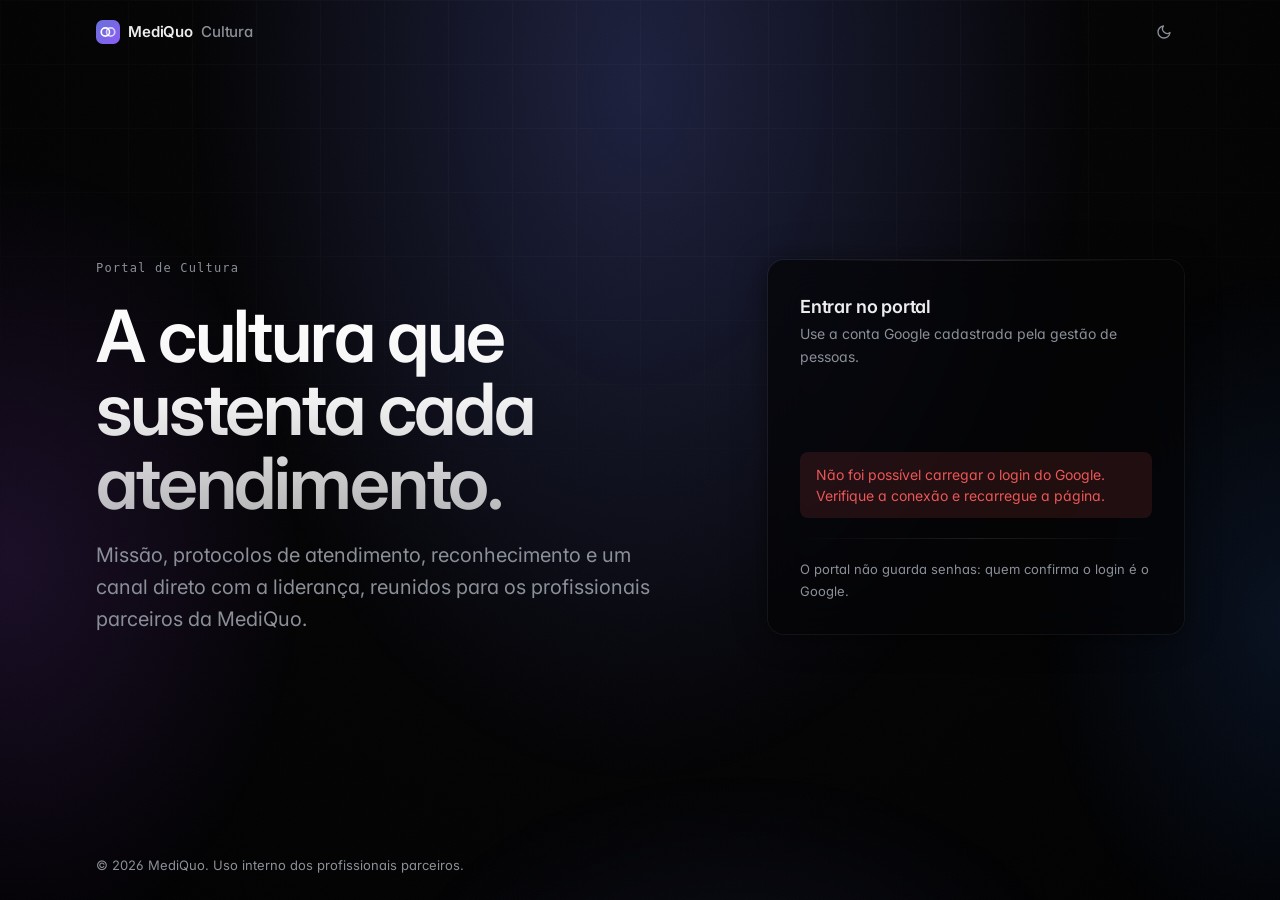
<file: index.html>
<!DOCTYPE html>
<html lang="pt-BR" data-theme="dark">
<head>
  <meta charset="UTF-8">
  <meta name="viewport" content="width=device-width, initial-scale=1, viewport-fit=cover">
  <meta name="robots" content="noindex, nofollow">
  <meta name="color-scheme" content="dark light">
  <meta name="theme-color" content="#050506">
  <title>Portal de Cultura | MediQuo</title>
  <link rel="icon" href="/assets/marca.svg" type="image/svg+xml">

  <!-- Aplica o tema salvo antes da primeira pintura -->
  <script src="/js/tema-inicial.js"></script>

  <!-- Handshakes fora do caminho crítico: os 2 hops do Apps Script (POST → 302 → GET) e o GIS -->
  <link rel="preconnect" href="https://script.google.com" crossorigin>
  <link rel="preconnect" href="https://script.googleusercontent.com" crossorigin>
  <link rel="preconnect" href="https://accounts.google.com">

  <!-- Fonte (frontend.md: Inter) -->
  <link rel="preconnect" href="https://fonts.googleapis.com">
  <link rel="preconnect" href="https://fonts.gstatic.com" crossorigin>
  <link rel="stylesheet" href="https://fonts.googleapis.com/css2?family=Inter:wght@400;500;600&display=swap">

  <link rel="stylesheet" href="/css/tokens.css">
  <link rel="stylesheet" href="/css/base.css">
  <link rel="stylesheet" href="/css/componentes.css">
  <link rel="stylesheet" href="/css/layout.css">
  <link rel="stylesheet" href="/css/paginas.css">
  <link rel="stylesheet" href="/css/editor.css">
  <link rel="stylesheet" href="/css/modulos.css">

  <script type="module" src="/js/app.js"></script>
</head>
<body data-estado="inicial">

  <!-- Luz ambiente: gradiente base (body) + blobs + ruído + grade -->
  <div class="ambiente" aria-hidden="true">
    <div class="ambiente__blob ambiente__blob--primario"></div>
    <div class="ambiente__blob ambiente__blob--secundario"></div>
    <div class="ambiente__blob ambiente__blob--terciario"></div>
    <div class="ambiente__blob ambiente__blob--inferior"></div>
    <div class="ambiente__ruido"></div>
    <div class="ambiente__grade"></div>
  </div>

  <!-- ═══ Tela inicial: verificando a sessão desta aba ═══ -->
  <div id="telaInicial" class="tela tela--inicial" role="status">
    <span class="spinner spinner--grande" aria-hidden="true"></span>
    <span>Abrindo o portal…</span>
    <noscript>
      <p>O Portal de Cultura precisa de JavaScript ativado no navegador.</p>
    </noscript>
  </div>

  <!-- ═══ Tela de login ═══ -->
  <main id="telaLogin" class="tela tela--login" hidden>
    <div class="container barra">
      <span class="marca">
        <img class="marca__simbolo" src="/assets/marca.svg" alt="" width="24" height="24">
        MediQuo <span class="marca__secao">Cultura</span>
      </span>
      <button class="botao botao--fantasma botao--icone" type="button" data-acao="alternar-tema" aria-label="Mudar para o tema claro">
        <svg class="botao__icone icone-lua" viewBox="0 0 24 24" fill="none" stroke="currentColor" stroke-width="2" stroke-linecap="round" stroke-linejoin="round" aria-hidden="true"><path d="M21 12.79A9 9 0 1 1 11.21 3 7 7 0 0 0 21 12.79z"/></svg>
        <svg class="botao__icone icone-sol" viewBox="0 0 24 24" fill="none" stroke="currentColor" stroke-width="2" stroke-linecap="round" stroke-linejoin="round" aria-hidden="true"><circle cx="12" cy="12" r="5"/><path d="M12 1v2M12 21v2M4.22 4.22l1.42 1.42M18.36 18.36l1.42 1.42M1 12h2M21 12h2M4.22 19.78l1.42-1.42M18.36 5.64l1.42-1.42"/></svg>
      </button>
    </div>

    <div class="container login">
      <section class="login__intro" aria-labelledby="loginTitulo">
        <span class="rotulo">Portal de Cultura</span>
        <h1 id="loginTitulo" class="titulo-display texto-gradiente">A cultura que sustenta cada atendimento.</h1>
        <p class="texto-lead">
          Missão, protocolos de atendimento, reconhecimento e um canal direto com a liderança,
          reunidos para os profissionais parceiros da MediQuo.
        </p>
      </section>

      <section class="cartao cartao--vidro spotlight login__cartao" aria-labelledby="loginCartaoTitulo">
        <div>
          <h2 id="loginCartaoTitulo" class="login__cartao-titulo">Entrar no portal</h2>
          <p class="texto-mudo texto-pequeno">Use a conta Google cadastrada pela gestão de pessoas.</p>
        </div>

        <div id="loginBotaoGoogle" class="login__botao-google"></div>

        <div id="loginValidando" class="login__validando" role="status" hidden>
          <span class="spinner" aria-hidden="true"></span>
          <span>Validando o seu acesso…</span>
        </div>

        <p id="loginErro" class="login__erro" role="alert" hidden></p>

        <hr class="divisor">
        <p class="login__nota">O portal não guarda senhas: quem confirma o login é o Google.</p>
      </section>
    </div>

    <footer class="container login__rodape">
      © <span data-ano></span> MediQuo. Uso interno dos profissionais parceiros.
    </footer>
  </main>

  <!-- ═══ App ═══ -->
  <div id="telaApp" class="tela tela--app" hidden>
    <a class="pular-conteudo" href="#conteudo">Pular para o conteúdo</a>
    <header class="topo">
      <div class="container barra">
        <a class="marca" href="#/">
          <img class="marca__simbolo" src="/assets/marca.svg" alt="" width="24" height="24">
          MediQuo <span class="marca__secao">Cultura</span>
        </a>

        <button id="botaoMenu" class="botao botao--fantasma botao--icone topo__menu" type="button"
                aria-expanded="false" aria-controls="painelMenu" aria-label="Abrir menu">
          <svg class="botao__icone icone-abrir" viewBox="0 0 24 24" fill="none" stroke="currentColor" stroke-width="2" stroke-linecap="round" aria-hidden="true"><path d="M4 7h16M4 12h16M4 17h16"/></svg>
          <svg class="botao__icone icone-fechar" viewBox="0 0 24 24" fill="none" stroke="currentColor" stroke-width="2" stroke-linecap="round" aria-hidden="true"><path d="M18 6 6 18M6 6l12 12"/></svg>
        </button>

        <div id="painelMenu" class="topo__painel" data-aberto="false">
          <!-- Preenchida a partir da aba `paginas` (js/navegacao.js) -->
          <nav id="navPrincipal" class="nav" aria-label="Seções do portal"></nav>

          <div class="topo__acoes">
            <!-- Só para quem administra (o servidor decide cada ação do editor) -->
            <a id="linkEditor" class="botao botao--secundario botao--sm topo__editor" href="#/editar" hidden>
              <svg class="botao__icone" viewBox="0 0 24 24" fill="none" stroke="currentColor" stroke-width="2" stroke-linecap="round" stroke-linejoin="round" aria-hidden="true"><path d="M17 3a2.85 2.83 0 1 1 4 4L7.5 20.5 2 22l1.5-5.5Z"/></svg>
              <span class="botao__rotulo">Editar portal</span>
            </a>
            <div class="usuario">
              <span id="usuarioAvatar" class="avatar" aria-hidden="true"></span>
              <span class="usuario__textos">
                <span id="usuarioNome" class="usuario__nome"></span>
                <span id="usuarioPapel" class="usuario__papel"></span>
              </span>
            </div>
            <button class="botao botao--fantasma botao--icone" type="button" data-acao="alternar-tema" aria-label="Mudar para o tema claro">
              <svg class="botao__icone icone-lua" viewBox="0 0 24 24" fill="none" stroke="currentColor" stroke-width="2" stroke-linecap="round" stroke-linejoin="round" aria-hidden="true"><path d="M21 12.79A9 9 0 1 1 11.21 3 7 7 0 0 0 21 12.79z"/></svg>
              <svg class="botao__icone icone-sol" viewBox="0 0 24 24" fill="none" stroke="currentColor" stroke-width="2" stroke-linecap="round" stroke-linejoin="round" aria-hidden="true"><circle cx="12" cy="12" r="5"/><path d="M12 1v2M12 21v2M4.22 4.22l1.42 1.42M18.36 18.36l1.42 1.42M1 12h2M21 12h2M4.22 19.78l1.42-1.42M18.36 5.64l1.42-1.42"/></svg>
            </button>
            <button id="botaoSair" class="botao botao--secundario botao--sm topo__sair" type="button">
              <svg class="botao__icone" viewBox="0 0 24 24" fill="none" stroke="currentColor" stroke-width="2" stroke-linecap="round" stroke-linejoin="round" aria-hidden="true"><path d="M9 21H5a2 2 0 0 1-2-2V5a2 2 0 0 1 2-2h4"/><path d="m16 17 5-5-5-5"/><path d="M21 12H9"/></svg>
              <span class="botao__rotulo">Sair</span>
            </button>
          </div>
        </div>
      </div>
    </header>

    <main id="conteudo" class="container" tabindex="-1">
      <section class="hero" data-parallax aria-labelledby="heroTitulo">
        <span class="rotulo" data-revelar>Portal de Cultura</span>
        <h1 id="heroTitulo" class="titulo-display texto-gradiente" data-revelar>Olá.</h1>
        <p id="heroTexto" class="texto-lead" data-revelar></p>
      </section>

      <!-- Páginas renderizadas a partir de `paginas` + `blocos` (js/paginas.js) -->
      <div id="areaPagina" class="area-pagina"></div>
    </main>

    <footer class="rodape">
      <div class="container">© <span data-ano></span> MediQuo. Uso interno dos profissionais parceiros.</div>
    </footer>
  </div>

  <div id="regiaoToast" class="regiao-toast"></div>
</body>
</html>
</file>
<file: css/tokens.css>
/* ═══════════════════════════════════════════════════════════
   Portal de Cultura — Tokens do design system
   Fonte de verdade: frontend.md (Linear / Modern).
   Tema escuro é o padrão; o claro é derivado dos mesmos princípios
   (frontend.md não define tema claro — ver notas abaixo).
   Trocar o acento = alterar --acento-rgb e os três hex do acento.
   ═══════════════════════════════════════════════════════════ */

:root,
[data-theme="dark"] {
  color-scheme: dark;

  /* Fundos (nunca #000) */
  --fundo-profundo: #020203;
  --fundo-base: #050506;
  --fundo-elevado: #0a0a0c;

  /* Superfícies translúcidas */
  --superficie: rgba(255, 255, 255, 0.05);
  --superficie-hover: rgba(255, 255, 255, 0.08);
  --fundo-cartao: linear-gradient(to bottom, rgba(255, 255, 255, 0.08), rgba(255, 255, 255, 0.02));
  --fundo-vidro: rgba(5, 5, 6, 0.72);
  --fundo-painel-movel: rgba(5, 5, 6, 0.98);

  /* Texto (nunca #fff puro) */
  --texto: #ededef;
  --texto-mudo: #8a8f98;
  --texto-sutil: rgba(255, 255, 255, 0.6);
  --titulo-de: #ffffff;
  --titulo-meio: rgba(255, 255, 255, 0.95);
  --titulo-ate: rgba(255, 255, 255, 0.7);

  /* Acento */
  --acento-rgb: 94, 106, 210;
  --acento: #5e6ad2;
  --acento-claro: #6872d9;
  --acento-texto: #8b93e6; /* 7.2:1 sobre o fundo — #5e6ad2 como texto daria 4.3:1 */
  --acento-brilho: rgba(var(--acento-rgb), 0.3);
  --acento-reflexo: #a5b4fc; /* ponto claro do brilho animado do texto */
  --sobre-acento: #ffffff;

  /* Bordas (quase invisíveis) */
  --borda: rgba(255, 255, 255, 0.06);
  --borda-hover: rgba(255, 255, 255, 0.1);
  --borda-acento: rgba(var(--acento-rgb), 0.3);

  /* Campos */
  --campo-fundo: #0f0f12;
  --campo-borda: rgba(255, 255, 255, 0.1);
  --campo-placeholder: #6b7280;

  /* Estados (derivados: frontend.md não define) */
  --perigo: #eb5757;
  --perigo-suave: rgba(235, 87, 87, 0.12);
  --sucesso: #4cb782;
  --sucesso-suave: rgba(76, 183, 130, 0.12);
  --alerta: #f2c94c;
  --alerta-suave: rgba(242, 201, 76, 0.12);

  /* Sombras multicamada */
  --sombra-cartao:
    0 0 0 1px rgba(255, 255, 255, 0.06),
    0 2px 20px rgba(0, 0, 0, 0.4),
    0 0 40px rgba(0, 0, 0, 0.2);
  --sombra-cartao-hover:
    0 0 0 1px rgba(255, 255, 255, 0.1),
    0 8px 40px rgba(0, 0, 0, 0.5),
    0 0 80px rgba(var(--acento-rgb), 0.1);
  --sombra-cta:
    0 0 0 1px rgba(var(--acento-rgb), 0.5),
    0 4px 12px rgba(var(--acento-rgb), 0.3),
    inset 0 1px 0 0 rgba(255, 255, 255, 0.2);
  --sombra-cta-hover:
    0 0 0 1px rgba(var(--acento-rgb), 0.6),
    0 6px 20px rgba(var(--acento-rgb), 0.45),
    inset 0 1px 0 0 rgba(255, 255, 255, 0.25);
  --sombra-cta-ativo:
    0 0 0 1px rgba(var(--acento-rgb), 0.5),
    0 2px 6px rgba(var(--acento-rgb), 0.25),
    inset 0 1px 0 0 rgba(255, 255, 255, 0.15);
  --realce-interno: inset 0 1px 0 0 rgba(255, 255, 255, 0.1);
  --sombra-flutuante:
    0 0 0 1px rgba(255, 255, 255, 0.08),
    0 16px 48px rgba(0, 0, 0, 0.6),
    0 0 80px rgba(0, 0, 0, 0.3);
  --linha-topo: linear-gradient(to right, transparent, rgba(255, 255, 255, 0.14), transparent);
  --divisor: linear-gradient(to right, transparent, rgba(255, 255, 255, 0.1), transparent);

  /* Luz ambiente */
  --ambiente-base: radial-gradient(ellipse at top, #0a0a0f 0%, #050506 50%, #020203 100%);
  --blob-primario: rgba(var(--acento-rgb), 0.25);
  --blob-secundario: rgba(168, 85, 247, 0.15);
  --blob-terciario: rgba(59, 130, 246, 0.12);
  --blob-inferior: rgba(var(--acento-rgb), 0.1);
  --ruido-opacidade: 0.015;
  --grade-cor: rgba(255, 255, 255, 1);
  --grade-opacidade: 0.02;
  --spotlight: rgba(var(--acento-rgb), 0.15);

  /* Foco */
  --anel-foco: rgba(var(--acento-rgb), 0.5);
}

/* Tema claro — derivado: mesmos papéis de token, luz invertida.
   Texto quase-preto (nunca #000), acento idêntico nos botões, acento-texto mais
   escuro para manter ≥ 4.5:1 em links. Glows mais tênues: luz sobre papel. */
[data-theme="light"] {
  color-scheme: light;

  --fundo-profundo: #eeeef1;
  --fundo-base: #f7f7f8;
  --fundo-elevado: #ffffff;

  --superficie: rgba(15, 15, 20, 0.03);
  --superficie-hover: rgba(15, 15, 20, 0.06);
  --fundo-cartao: linear-gradient(to bottom, rgba(255, 255, 255, 0.95), rgba(255, 255, 255, 0.7));
  --fundo-vidro: rgba(247, 247, 248, 0.75);
  --fundo-painel-movel: rgba(247, 247, 248, 0.98);

  --texto: #0e0e12;
  --texto-mudo: #5d616b;
  --texto-sutil: rgba(14, 14, 18, 0.6);
  --titulo-de: #0e0e12;
  --titulo-meio: rgba(14, 14, 18, 0.92);
  --titulo-ate: rgba(14, 14, 18, 0.68);

  --acento-texto: #4b55c4; /* 5.8:1 sobre #f7f7f8 */
  --acento-reflexo: #3d47b3; /* no claro o reflexo escurece: texto pálido some no papel */

  --borda: rgba(15, 15, 20, 0.07);
  --borda-hover: rgba(15, 15, 20, 0.12);
  --borda-acento: rgba(var(--acento-rgb), 0.35);

  --campo-fundo: #ffffff;
  --campo-borda: rgba(15, 15, 20, 0.12);
  --campo-placeholder: #8a8f98;

  --perigo: #c93a3a;
  --perigo-suave: rgba(201, 58, 58, 0.08);
  --sucesso: #17784e;
  --sucesso-suave: rgba(23, 120, 78, 0.08);
  --alerta: #8a5f00;
  --alerta-suave: rgba(242, 201, 76, 0.18);

  --sombra-cartao:
    0 0 0 1px rgba(15, 15, 20, 0.06),
    0 2px 20px rgba(15, 15, 20, 0.05),
    0 0 40px rgba(15, 15, 20, 0.03);
  --sombra-cartao-hover:
    0 0 0 1px rgba(15, 15, 20, 0.1),
    0 8px 40px rgba(15, 15, 20, 0.08),
    0 0 80px rgba(var(--acento-rgb), 0.08);
  --sombra-cta:
    0 0 0 1px rgba(var(--acento-rgb), 0.6),
    0 4px 12px rgba(var(--acento-rgb), 0.25),
    inset 0 1px 0 0 rgba(255, 255, 255, 0.25);
  --realce-interno: inset 0 1px 0 0 rgba(255, 255, 255, 0.9);
  --sombra-flutuante:
    0 0 0 1px rgba(15, 15, 20, 0.08),
    0 16px 48px rgba(15, 15, 20, 0.12),
    0 0 80px rgba(15, 15, 20, 0.05);
  --linha-topo: linear-gradient(to right, transparent, rgba(255, 255, 255, 1), transparent);
  --divisor: linear-gradient(to right, transparent, rgba(15, 15, 20, 0.1), transparent);

  --ambiente-base: radial-gradient(ellipse at top, #ffffff 0%, #f7f7f8 50%, #eeeef1 100%);
  --blob-primario: rgba(var(--acento-rgb), 0.14);
  --blob-secundario: rgba(168, 85, 247, 0.08);
  --blob-terciario: rgba(59, 130, 246, 0.07);
  --blob-inferior: rgba(var(--acento-rgb), 0.06);
  --ruido-opacidade: 0.02;
  --grade-cor: rgba(15, 15, 20, 1);
  --grade-opacidade: 0.035;
  --spotlight: rgba(var(--acento-rgb), 0.1);
}

/* Tokens independentes de tema */
:root {
  --fonte: "Inter", "Geist Sans", system-ui, -apple-system, "Segoe UI", sans-serif;
  --fonte-mono: ui-monospace, "SFMono-Regular", "JetBrains Mono", Menlo, Consolas, monospace;

  --raio-sm: 8px;   /* botões, campos */
  --raio-md: 12px;  /* contêiner de ícone */
  --raio-lg: 16px;  /* cartões, contêineres grandes */
  --raio-total: 999px;

  --curva-expo: cubic-bezier(0.16, 1, 0.3, 1);
  --t-rapido: 200ms;
  --t-padrao: 300ms;
  --t-entrada: 600ms;

  /* Escala 4px */
  --e-1: 0.25rem;
  --e-2: 0.5rem;
  --e-3: 0.75rem;
  --e-4: 1rem;
  --e-5: 1.25rem;
  --e-6: 1.5rem;
  --e-8: 2rem;
  --e-10: 2.5rem;
  --e-12: 3rem;
  --e-16: 4rem;
  --e-24: 6rem;
  --e-32: 8rem;

  --largura-container: 72rem;
  --largura-texto: 42rem;
  --altura-topo: 4rem;

  /* Tipografia responsiva (mobile → tablet → desktop) */
  --fs-display: clamp(2.25rem, 1.1rem + 4.6vw, 4.5rem);
  --fs-h1: clamp(2rem, 1.3rem + 2.8vw, 3.75rem);
  --fs-h2: clamp(1.625rem, 1.2rem + 1.6vw, 2.25rem);
  --fs-h3: clamp(1.25rem, 1.1rem + 0.5vw, 1.5rem);
  --fs-lead: clamp(1rem, 0.9rem + 0.5vw, 1.25rem);
  --fs-corpo: 0.9375rem;
  --fs-pequeno: 0.875rem;
  --fs-rotulo: 0.75rem;
}
</file>
<file: css/base.css>
/* ═══════════════════════════════════════════════════════════
   Base: reset, tipografia, camadas de luz ambiente, foco e movimento
   ═══════════════════════════════════════════════════════════ */

*,
*::before,
*::after {
  box-sizing: border-box;
  margin: 0;
  padding: 0;
}

html {
  font-size: 16px;
  -webkit-font-smoothing: antialiased;
  -moz-osx-font-smoothing: grayscale;
  text-rendering: optimizeLegibility;
  scroll-padding-top: calc(var(--altura-topo) + var(--e-4));
}

body {
  min-height: 100vh;
  min-height: 100dvh;
  font-family: var(--fonte);
  font-size: var(--fs-corpo);
  font-feature-settings: "cv11", "ss01";
  line-height: 1.65;
  color: var(--texto);
  background: var(--fundo-base);
  background-image: var(--ambiente-base);
  background-attachment: fixed;
  transition: background-color var(--t-padrao) ease, color var(--t-padrao) ease;
}

img,
svg {
  display: block;
  max-width: 100%;
}

button,
input,
select,
textarea {
  font: inherit;
  color: inherit;
}

a {
  color: var(--acento-texto);
  text-decoration: none;
  text-underline-offset: 0.2em;
}

a:hover {
  text-decoration: underline;
}

[hidden] {
  display: none !important;
}

::selection {
  background: rgba(var(--acento-rgb), 0.35);
  color: var(--texto);
}

/* ─── Tipografia ─────────────────────────────────────────── */

.titulo-display,
.titulo-1,
.titulo-2,
.titulo-3 {
  font-weight: 600;
  color: var(--texto);
  text-wrap: balance;
}

.titulo-display {
  font-size: var(--fs-display);
  line-height: 1.02;
  letter-spacing: -0.03em;
}

.titulo-1 {
  font-size: var(--fs-h1);
  line-height: 1.08;
  letter-spacing: -0.025em;
}

.titulo-2 {
  font-size: var(--fs-h2);
  line-height: 1.15;
  letter-spacing: -0.02em;
}

.titulo-3 {
  font-size: var(--fs-h3);
  line-height: 1.25;
  letter-spacing: -0.015em;
}

.texto-lead {
  max-width: var(--largura-texto);
  font-size: var(--fs-lead);
  line-height: 1.6;
  color: var(--texto-mudo);
}

.texto-mudo {
  color: var(--texto-mudo);
}

.texto-pequeno {
  font-size: var(--fs-pequeno);
}

.rotulo {
  display: inline-block;
  font-family: var(--fonte-mono);
  font-size: var(--fs-rotulo);
  letter-spacing: 0.1em;
  color: var(--texto-mudo);
}

/* Gradiente vertical para títulos (profundidade) */
.texto-gradiente {
  background: linear-gradient(to bottom, var(--titulo-de), var(--titulo-meio) 45%, var(--titulo-ate));
  -webkit-background-clip: text;
  background-clip: text;
  -webkit-text-fill-color: transparent;
  color: transparent;
}

/* Acento animado — reservado a UMA frase-chave por tela */
.texto-acento {
  background: linear-gradient(90deg, var(--acento), var(--acento-reflexo), var(--acento));
  background-size: 200% auto;
  -webkit-background-clip: text;
  background-clip: text;
  -webkit-text-fill-color: transparent;
  color: transparent;
  animation: brilho-texto 6s linear infinite;
}

@keyframes brilho-texto {
  to { background-position: 200% center; }
}

/* ─── Luz ambiente (4 camadas) ───────────────────────────── */
/* Camada 1: gradiente base no body. Camadas 2–4 abaixo.
   Os blobs usam radial-gradient com queda suave em vez de filter: blur(150px):
   mesmo efeito visual, sem rasterizar desfoques gigantes a cada quadro (custo alto
   em GPU de celular). */

.ambiente {
  position: fixed;
  inset: 0;
  z-index: 0;
  overflow: hidden;
  pointer-events: none;
}

.ambiente__blob {
  position: absolute;
  border-radius: 50%;
  will-change: transform;
}

.ambiente__blob--primario {
  top: -38rem;
  left: 50%;
  width: 56rem;
  height: 87rem;
  margin-left: -28rem;
  background: radial-gradient(closest-side, var(--blob-primario), transparent);
  animation: flutuar 10s ease-in-out infinite;
}

.ambiente__blob--secundario {
  top: 18%;
  left: -18rem;
  width: 37rem;
  height: 50rem;
  background: radial-gradient(closest-side, var(--blob-secundario), transparent);
  animation: flutuar 9s ease-in-out -3s infinite;
}

.ambiente__blob--terciario {
  top: 30%;
  right: -16rem;
  width: 31rem;
  height: 44rem;
  background: radial-gradient(closest-side, var(--blob-terciario), transparent);
  animation: flutuar 8s ease-in-out -5s infinite;
}

.ambiente__blob--inferior {
  bottom: -22rem;
  left: 30%;
  width: 44rem;
  height: 30rem;
  background: radial-gradient(closest-side, var(--blob-inferior), transparent);
  animation: pulsar 8s ease-in-out infinite;
}

/* Camada 3: ruído (evita banding dos gradientes) */
.ambiente__ruido {
  position: absolute;
  inset: 0;
  opacity: var(--ruido-opacidade);
  background-image: url("data:image/svg+xml,%3Csvg xmlns='http://www.w3.org/2000/svg' width='160' height='160'%3E%3Cfilter id='n'%3E%3CfeTurbulence type='fractalNoise' baseFrequency='0.85' numOctaves='3' stitchTiles='stitch'/%3E%3C/filter%3E%3Crect width='100%25' height='100%25' filter='url(%23n)'/%3E%3C/svg%3E");
}

/* Camada 4: grade técnica de 64px, esmaecendo nas bordas */
.ambiente__grade {
  position: absolute;
  inset: 0;
  opacity: var(--grade-opacidade);
  background-image:
    linear-gradient(to right, var(--grade-cor) 1px, transparent 1px),
    linear-gradient(to bottom, var(--grade-cor) 1px, transparent 1px);
  background-size: 64px 64px;
  -webkit-mask-image: radial-gradient(ellipse 80% 60% at 50% 0%, #000 40%, transparent 100%);
  mask-image: radial-gradient(ellipse 80% 60% at 50% 0%, #000 40%, transparent 100%);
}

@keyframes flutuar {
  0%,
  100% { transform: translateY(0) rotate(0deg); }
  50% { transform: translateY(-20px) rotate(1deg); }
}

@keyframes pulsar {
  0%,
  100% { opacity: 0.7; transform: scale(1); }
  50% { opacity: 1; transform: scale(1.05); }
}

/* ─── Foco e acessibilidade ──────────────────────────────── */

:focus-visible {
  outline: 2px solid var(--anel-foco);
  outline-offset: 2px;
}

.pular-conteudo {
  position: fixed;
  top: var(--e-3);
  left: var(--e-3);
  z-index: 500;
  padding: var(--e-2) var(--e-4);
  border-radius: var(--raio-sm);
  background: var(--fundo-elevado);
  color: var(--texto);
  box-shadow: var(--sombra-flutuante);
  transform: translateY(-200%);
  transition: transform var(--t-rapido) var(--curva-expo);
}

.pular-conteudo:focus {
  transform: translateY(0);
}

.sr-only {
  position: absolute;
  width: 1px;
  height: 1px;
  padding: 0;
  margin: -1px;
  overflow: hidden;
  clip: rect(0, 0, 0, 0);
  white-space: nowrap;
  border: 0;
}

/* ─── Entrada (revelar ao rolar) ─────────────────────────── */
/* Só esconde quando o JS de efeitos está ativo: sem JS, o conteúdo aparece. */

.efeitos-ativos [data-revelar] {
  opacity: 0;
  transform: translateY(24px);
  transition:
    opacity var(--t-entrada) var(--curva-expo) var(--atraso, 0ms),
    transform var(--t-entrada) var(--curva-expo) var(--atraso, 0ms);
}

.efeitos-ativos [data-revelar].revelado {
  opacity: 1;
  transform: none;
}

/* ─── Movimento reduzido ─────────────────────────────────── */

@media (prefers-reduced-motion: reduce) {
  *,
  *::before,
  *::after {
    animation-duration: 0.01ms !important;
    animation-iteration-count: 1 !important;
    transition-duration: 0.01ms !important;
    scroll-behavior: auto !important;
  }

  .ambiente__blob {
    animation: none !important;
  }

  .efeitos-ativos [data-revelar] {
    opacity: 1;
    transform: none;
  }
}
</file>
<file: css/componentes.css>
/* ═══════════════════════════════════════════════════════════
   Componentes reutilizáveis do design system
   ═══════════════════════════════════════════════════════════ */

/* ─── Botões ─────────────────────────────────────────────── */

.botao {
  position: relative;
  display: inline-flex;
  align-items: center;
  justify-content: center;
  gap: var(--e-2);
  min-height: 2.5rem;
  padding: 0 var(--e-4);
  overflow: hidden;
  font-size: var(--fs-pequeno);
  font-weight: 500;
  line-height: 1;
  white-space: nowrap;
  border: 0;
  border-radius: var(--raio-sm);
  cursor: pointer;
  text-decoration: none;
  transition:
    background-color var(--t-rapido) ease-out,
    color var(--t-rapido) ease-out,
    box-shadow var(--t-rapido) ease-out,
    transform var(--t-rapido) var(--curva-expo);
}

.botao:hover {
  text-decoration: none;
}

.botao:active:not(:disabled) {
  transform: scale(0.98);
}

.botao:disabled,
.botao[aria-busy="true"] {
  cursor: not-allowed;
  opacity: 0.6;
}

.botao--primario {
  background: var(--acento);
  color: var(--sobre-acento);
  box-shadow: var(--sombra-cta);
}

.botao--primario:hover:not(:disabled) {
  background: var(--acento-claro);
  box-shadow: var(--sombra-cta-hover);
}

.botao--primario:active:not(:disabled) {
  box-shadow: var(--sombra-cta-ativo);
}

/* Brilho que atravessa o botão no hover */
.botao--primario::after {
  content: "";
  position: absolute;
  inset: 0;
  background: linear-gradient(110deg, transparent 30%, rgba(255, 255, 255, 0.22) 50%, transparent 70%);
  transform: translateX(-120%);
  transition: transform var(--t-entrada) var(--curva-expo);
  pointer-events: none;
}

.botao--primario:hover:not(:disabled)::after {
  transform: translateX(120%);
}

.botao--secundario {
  background: var(--superficie);
  color: var(--texto);
  box-shadow: var(--realce-interno), 0 0 0 1px var(--borda);
}

.botao--secundario:hover:not(:disabled) {
  background: var(--superficie-hover);
  box-shadow: var(--realce-interno), 0 0 0 1px var(--borda-hover), 0 0 24px rgba(var(--acento-rgb), 0.08);
}

.botao--fantasma {
  background: transparent;
  color: var(--texto-mudo);
}

.botao--fantasma:hover:not(:disabled) {
  background: var(--superficie);
  color: var(--texto);
}

.botao--perigo {
  background: var(--perigo);
  color: #ffffff;
  box-shadow: 0 0 0 1px rgba(235, 87, 87, 0.5), 0 4px 12px rgba(235, 87, 87, 0.25), var(--realce-interno);
}

.botao--sm {
  min-height: 2rem;
  padding: 0 var(--e-3);
  font-size: 0.8125rem;
}

.botao--icone {
  width: 2.5rem;
  padding: 0;
}

.botao--icone.botao--sm {
  width: 2rem;
}

.botao__icone {
  width: 1rem;
  height: 1rem;
  flex-shrink: 0;
}

/* ─── Spinner ────────────────────────────────────────────── */

.spinner {
  display: inline-block;
  width: 1rem;
  height: 1rem;
  flex-shrink: 0;
  border: 2px solid currentColor;
  border-right-color: transparent;
  border-radius: 50%;
  opacity: 0.8;
  animation: girar 0.7s linear infinite;
}

.spinner--grande {
  width: 1.5rem;
  height: 1.5rem;
}

@keyframes girar {
  to { transform: rotate(360deg); }
}

/* ─── Cartões ────────────────────────────────────────────── */

.cartao {
  position: relative;
  padding: var(--e-6);
  background: var(--fundo-cartao);
  border-radius: var(--raio-lg);
  box-shadow: var(--sombra-cartao);
  isolation: isolate;
  transition:
    box-shadow var(--t-padrao) var(--curva-expo),
    transform var(--t-padrao) var(--curva-expo);
}

/* Linha de luz na borda superior */
.cartao::before {
  content: "";
  position: absolute;
  top: 0;
  left: 12%;
  right: 12%;
  height: 1px;
  background: var(--linha-topo);
  pointer-events: none;
}

.cartao--vidro {
  background: var(--fundo-vidro);
  -webkit-backdrop-filter: blur(20px) saturate(140%);
  backdrop-filter: blur(20px) saturate(140%);
}

.cartao--gradiente {
  background:
    radial-gradient(120% 80% at 0% 0%, rgba(var(--acento-rgb), 0.12), transparent 60%),
    var(--fundo-cartao);
}

.cartao--interativo {
  cursor: pointer;
}

.cartao--interativo:hover {
  box-shadow: var(--sombra-cartao-hover);
  transform: translateY(-4px);
}

@media (min-width: 768px) {
  .cartao {
    padding: var(--e-8);
  }
}

/* Spotlight que segue o cursor (posição via --spot-x/--spot-y, ver efeitos.js) */
.spotlight::after {
  content: "";
  position: absolute;
  inset: 0;
  z-index: -1;
  border-radius: inherit;
  background: radial-gradient(
    150px circle at var(--spot-x, 50%) var(--spot-y, 50%),
    var(--spotlight),
    transparent 100%
  );
  opacity: 0;
  transition: opacity var(--t-padrao) ease-out;
  pointer-events: none;
}

.spotlight:hover::after {
  opacity: 1;
}

/* ─── Contêiner de ícone ─────────────────────────────────── */

.icone-caixa {
  display: inline-grid;
  place-items: center;
  width: 2.5rem;
  height: 2.5rem;
  border-radius: var(--raio-md);
  background: var(--superficie);
  box-shadow: 0 0 0 1px var(--borda-hover), var(--realce-interno);
  color: var(--texto);
}

/* ─── Selos (badges/pills) ───────────────────────────────── */

.selo {
  display: inline-flex;
  align-items: center;
  gap: var(--e-1);
  padding: 0.125rem var(--e-2);
  font-size: var(--fs-rotulo);
  font-weight: 500;
  line-height: 1.5;
  border-radius: var(--raio-total);
  border: 1px solid var(--borda-acento);
  background: rgba(var(--acento-rgb), 0.08);
  color: var(--acento-texto);
}

.selo--neutro {
  border-color: var(--borda-hover);
  background: var(--superficie);
  color: var(--texto-mudo);
}

.selo--sucesso {
  border-color: transparent;
  background: var(--sucesso-suave);
  color: var(--sucesso);
}

.selo--alerta {
  border-color: transparent;
  background: var(--alerta-suave);
  color: var(--alerta);
}

.selo--perigo {
  border-color: transparent;
  background: var(--perigo-suave);
  color: var(--perigo);
}

/* ─── Campos ─────────────────────────────────────────────── */

.campo-grupo {
  display: grid;
  gap: var(--e-2);
}

.campo-rotulo {
  font-size: var(--fs-pequeno);
  font-weight: 500;
  color: var(--texto);
}

.campo-ajuda {
  font-size: 0.8125rem;
  color: var(--texto-mudo);
}

.campo-erro {
  min-height: 1.25rem;
  font-size: 0.8125rem;
  color: var(--perigo);
}

.campo {
  width: 100%;
  min-height: 2.75rem;
  padding: var(--e-2) var(--e-3);
  background: var(--campo-fundo);
  border: 1px solid var(--campo-borda);
  border-radius: var(--raio-sm);
  color: var(--texto);
  outline: none;
  transition: border-color var(--t-rapido) ease-out, box-shadow var(--t-rapido) ease-out;
}

.campo::placeholder {
  color: var(--campo-placeholder);
}

.campo:hover {
  border-color: var(--borda-hover);
}

.campo:focus-visible,
.campo:focus {
  border-color: var(--acento);
  box-shadow: 0 0 0 3px rgba(var(--acento-rgb), 0.25), 0 0 20px rgba(var(--acento-rgb), 0.15);
}

.campo[aria-invalid="true"] {
  border-color: var(--perigo);
  box-shadow: 0 0 0 3px var(--perigo-suave);
}

textarea.campo {
  min-height: 7rem;
  resize: vertical;
  line-height: 1.6;
}

/* ─── Avatar (iniciais) ──────────────────────────────────── */

.avatar {
  display: inline-grid;
  place-items: center;
  width: 2rem;
  height: 2rem;
  flex-shrink: 0;
  font-size: 0.75rem;
  font-weight: 600;
  letter-spacing: 0.02em;
  border-radius: 50%;
  color: var(--sobre-acento);
  background: linear-gradient(135deg, var(--acento), #8b5cf6);
  box-shadow: 0 0 0 1px var(--borda-acento), 0 0 16px rgba(var(--acento-rgb), 0.3);
}

/* ─── Divisor ────────────────────────────────────────────── */

.divisor {
  height: 1px;
  border: 0;
  background: var(--divisor);
}

/* ─── Esqueleto (carregamento) ───────────────────────────── */

.esqueleto {
  display: block;
  min-height: 1rem;
  border-radius: var(--raio-sm);
  background:
    linear-gradient(90deg, transparent, var(--superficie-hover), transparent) 0 0 / 200% 100%,
    var(--superficie);
  animation: esqueleto 1.6s ease-in-out infinite;
}

@keyframes esqueleto {
  from { background-position: 200% 0, 0 0; }
  to { background-position: -200% 0, 0 0; }
}

/* ─── Toast ──────────────────────────────────────────────── */

.regiao-toast {
  position: fixed;
  left: 50%;
  bottom: max(var(--e-6), env(safe-area-inset-bottom));
  z-index: 400;
  display: grid;
  gap: var(--e-2);
  width: min(28rem, calc(100vw - 2rem));
  transform: translateX(-50%);
  pointer-events: none;
}

.toast {
  display: flex;
  align-items: flex-start;
  gap: var(--e-3);
  padding: var(--e-3) var(--e-4);
  font-size: var(--fs-pequeno);
  line-height: 1.5;
  color: var(--texto);
  background: var(--fundo-vidro);
  -webkit-backdrop-filter: blur(20px) saturate(140%);
  backdrop-filter: blur(20px) saturate(140%);
  border-radius: var(--raio-md);
  box-shadow: var(--sombra-flutuante);
  opacity: 0;
  transform: translateY(8px) scale(0.98);
  transition:
    opacity var(--t-padrao) var(--curva-expo),
    transform var(--t-padrao) var(--curva-expo);
  pointer-events: auto;
}

.toast--visivel {
  opacity: 1;
  transform: none;
}

.toast__icone {
  width: 1rem;
  height: 1rem;
  margin-top: 0.1875rem;
  flex-shrink: 0;
  color: var(--acento-texto);
}

.toast--sucesso .toast__icone { color: var(--sucesso); }
.toast--erro .toast__icone { color: var(--perigo); }
.toast--alerta .toast__icone { color: var(--alerta); }

/* ─── Modal (<dialog> nativo) ────────────────────────────── */

.modal {
  width: min(30rem, calc(100vw - 2rem));
  max-height: calc(100dvh - 2rem);
  margin: auto;
  padding: 0;
  overflow: visible;
  color: var(--texto);
  background: transparent;
  border: 0;
}

.modal::backdrop {
  background: rgba(2, 2, 3, 0.6);
  -webkit-backdrop-filter: blur(8px);
  backdrop-filter: blur(8px);
}

.modal[open] {
  animation: modal-entrar var(--t-padrao) var(--curva-expo);
}

.modal[open]::backdrop {
  animation: esmaecer var(--t-padrao) ease-out;
}

.modal__cartao {
  display: grid;
  gap: var(--e-4);
  max-height: calc(100dvh - 2rem);
  overflow-y: auto;
  background: var(--fundo-elevado);
  box-shadow: var(--sombra-flutuante);
}

.modal__cabecalho {
  display: flex;
  align-items: flex-start;
  justify-content: space-between;
  gap: var(--e-4);
}

.modal__titulo {
  font-size: 1.125rem;
  font-weight: 600;
  line-height: 1.35;
  letter-spacing: -0.01em;
}

.modal__descricao {
  color: var(--texto-mudo);
}

.modal__acoes {
  display: flex;
  flex-wrap: wrap;
  justify-content: flex-end;
  gap: var(--e-2);
  padding-top: var(--e-2);
}

@keyframes modal-entrar {
  from { opacity: 0; transform: translateY(8px) scale(0.98); }
  to { opacity: 1; transform: none; }
}

@keyframes esmaecer {
  from { opacity: 0; }
  to { opacity: 1; }
}

@media (max-width: 480px) {
  .modal__acoes .botao {
    flex: 1 1 auto;
  }
}
</file>
<file: css/layout.css>
/* ═══════════════════════════════════════════════════════════
   Layout: telas, login, topo, menu móvel, hero, grade bento
   ═══════════════════════════════════════════════════════════ */

.container {
  width: 100%;
  max-width: var(--largura-container);
  margin-inline: auto;
  padding-inline: var(--e-5);
}

@media (min-width: 768px) {
  .container {
    padding-inline: var(--e-8);
  }
}

.tela {
  position: relative;
  z-index: 1;
  min-height: 100vh;
  min-height: 100dvh;
}

/* ─── Tela inicial (verificando sessão) ──────────────────── */

.tela--inicial {
  display: grid;
  place-items: center;
  align-content: center;
  gap: var(--e-3);
  color: var(--texto-mudo);
  font-size: var(--fs-pequeno);
}

/* ─── Barra superior compartilhada ───────────────────────── */

.barra {
  display: flex;
  align-items: center;
  justify-content: space-between;
  gap: var(--e-4);
  height: var(--altura-topo);
}

.marca {
  display: inline-flex;
  align-items: center;
  gap: var(--e-2);
  font-weight: 600;
  letter-spacing: -0.01em;
  color: var(--texto);
}

.marca:hover {
  text-decoration: none;
}

.marca__simbolo {
  width: 1.5rem;
  height: 1.5rem;
}

.marca__secao {
  color: var(--texto-mudo);
  font-weight: 500;
}

/* Ícones do botão de tema: lua no escuro, sol no claro (padrão ui.js) */
.icone-sol { display: none; }
[data-theme="light"] .icone-lua { display: none; }
[data-theme="light"] .icone-sol { display: block; }

/* ─── Login ──────────────────────────────────────────────── */

.tela--login {
  display: grid;
  grid-template-rows: auto 1fr auto;
}

.login {
  display: grid;
  align-items: center;
  gap: var(--e-10);
  padding-block: var(--e-12) var(--e-16);
}

.login__intro {
  display: grid;
  gap: var(--e-5);
  max-width: 38rem;
}

.login__cartao {
  display: grid;
  gap: var(--e-5);
  width: 100%;
  max-width: 26rem;
}

.login__cartao-titulo {
  font-size: 1.125rem;
  font-weight: 600;
  letter-spacing: -0.01em;
}

.login__botao-google {
  display: flex;
  justify-content: center;
  min-height: 44px;
}

.login__validando {
  display: flex;
  align-items: center;
  justify-content: center;
  gap: var(--e-3);
  min-height: 44px;
  color: var(--texto-mudo);
  font-size: var(--fs-pequeno);
}

.login__erro {
  padding: var(--e-3) var(--e-4);
  font-size: var(--fs-pequeno);
  line-height: 1.5;
  color: var(--perigo);
  background: var(--perigo-suave);
  border-radius: var(--raio-sm);
}

.login__nota {
  font-size: 0.8125rem;
  color: var(--texto-mudo);
}

.login__rodape {
  padding-block: var(--e-6);
  font-size: 0.8125rem;
  color: var(--texto-mudo);
}

@media (min-width: 1024px) {
  .login {
    grid-template-columns: minmax(0, 1.25fr) minmax(0, 1fr);
    gap: var(--e-16);
    padding-block: var(--e-24);
  }

  .login__cartao {
    justify-self: end;
  }
}

/* ─── Topo do app (vidro fixo) ───────────────────────────── */

.topo {
  position: sticky;
  top: 0;
  z-index: 100;
  background: var(--fundo-vidro);
  -webkit-backdrop-filter: blur(20px) saturate(140%);
  backdrop-filter: blur(20px) saturate(140%);
  border-bottom: 1px solid var(--borda);
}

.topo__menu {
  display: none;
}

.topo__painel {
  display: flex;
  flex: 1;
  align-items: center;
  justify-content: space-between;
  gap: var(--e-6);
  min-width: 0;
}

.nav {
  display: flex;
  align-items: center;
  gap: var(--e-1);
  min-width: 0;
  overflow-x: auto;
  scrollbar-width: none;
}

.nav::-webkit-scrollbar {
  display: none;
}

.topo__acoes {
  display: flex;
  align-items: center;
  gap: var(--e-2);
  flex-shrink: 0;
}

.usuario {
  display: flex;
  align-items: center;
  gap: var(--e-2);
  padding-right: var(--e-2);
  min-width: 0;
}

.usuario__textos {
  display: grid;
  line-height: 1.25;
  min-width: 0;
}

.usuario__nome {
  overflow: hidden;
  font-size: var(--fs-pequeno);
  font-weight: 500;
  white-space: nowrap;
  text-overflow: ellipsis;
}

.usuario__papel {
  font-size: var(--fs-rotulo);
  color: var(--texto-mudo);
}

/* Menu móvel (< 768px): o mesmo painel vira um dropdown com vidro */
@media (max-width: 767px) {
  .topo__menu {
    display: inline-flex;
  }

  .topo__painel {
    position: absolute;
    top: 100%;
    left: 0;
    right: 0;
    display: none;
    flex-direction: column;
    align-items: stretch;
    gap: var(--e-4);
    padding: var(--e-4) var(--e-5) var(--e-6);
    /* Sem backdrop-filter próprio: aninhado ao do .topo, ele só desfocaria o próprio topo,
       não a página. Por isso o fundo é quase opaco (98%, em vez dos 95% do frontend.md),
       senão o título grande do hero aparece por trás. */
    background: var(--fundo-painel-movel);
    border-bottom: 1px solid var(--borda);
    box-shadow: 0 24px 48px rgba(0, 0, 0, 0.35);
  }

  .topo__painel[data-aberto="true"] {
    display: flex;
    animation: painel-descer var(--t-rapido) var(--curva-expo);
  }

  .nav {
    flex-direction: column;
    align-items: stretch;
    overflow: visible;
  }

  .topo__acoes {
    flex-wrap: wrap;
    justify-content: space-between;
    padding-top: var(--e-4);
    border-top: 1px solid var(--borda);
  }

  .topo__acoes .usuario {
    flex: 1 1 100%;
  }

  .topo__sair {
    flex: 1;
  }
}

@keyframes painel-descer {
  from { opacity: 0; transform: translateY(-8px); }
  to { opacity: 1; transform: none; }
}

/* Ícone do botão de menu: hambúrguer ↔ X */
.topo__menu .icone-fechar { display: none; }
.topo__menu[aria-expanded="true"] .icone-abrir { display: none; }
.topo__menu[aria-expanded="true"] .icone-fechar { display: block; }

/* ─── Hero ───────────────────────────────────────────────── */

.hero {
  display: grid;
  gap: var(--e-5);
  padding-block: var(--e-16) var(--e-12);
  transform-origin: 50% 0;
  will-change: opacity, transform;
}

@media (min-width: 768px) {
  .hero {
    padding-block: var(--e-24) var(--e-16);
  }
}

@media (min-width: 1024px) {
  .hero {
    padding-block: var(--e-32) var(--e-16);
  }
}

/* ─── Seções ─────────────────────────────────────────────── */

.secao {
  position: relative;
  padding-block: var(--e-16);
}

.secao + .secao::before {
  content: "";
  position: absolute;
  top: 0;
  left: 0;
  right: 0;
  height: 1px;
  background: var(--divisor);
}

@media (min-width: 768px) {
  .secao { padding-block: var(--e-24); }
}

@media (min-width: 1024px) {
  .secao { padding-block: var(--e-32); }
}

.area-pagina {
  padding-bottom: var(--e-16);
}

/* ─── Grade bento (assimétrica) ──────────────────────────── */
/* 1 coluna no celular, 2 no tablet, 6 no desktop com spans variados. */

.bento {
  display: grid;
  grid-template-columns: minmax(0, 1fr);
  gap: var(--e-4);
}

@media (min-width: 768px) {
  .bento {
    grid-template-columns: repeat(2, minmax(0, 1fr));
    gap: var(--e-6);
  }
}

@media (min-width: 1024px) {
  .bento {
    grid-template-columns: repeat(6, minmax(0, 1fr));
    grid-auto-rows: minmax(180px, auto);
  }

  .bento__item--2 { grid-column: span 2; }
  .bento__item--3 { grid-column: span 3; }
  .bento__item--4 { grid-column: span 4; }
  .bento__item--6 { grid-column: span 6; }
  .bento__item--alto { grid-row: span 2; }
}

/* ─── Rodapé ─────────────────────────────────────────────── */

.rodape {
  position: relative;
  z-index: 1;
  padding-block: var(--e-8);
  font-size: 0.8125rem;
  color: var(--texto-mudo);
  background: linear-gradient(to bottom, transparent, var(--fundo-profundo));
}

.rodape::before {
  content: "";
  position: absolute;
  top: 0;
  left: 0;
  right: 0;
  height: 1px;
  background: var(--divisor);
}
</file>
<file: css/paginas.css>
/* ═══════════════════════════════════════════════════════════
   Navegação, páginas e blocos
   Só tokens de tokens.css: tema claro/escuro e troca de acento
   continuam valendo sem tocar aqui.
   ═══════════════════════════════════════════════════════════ */

/* ─── Menu principal ─────────────────────────────────────── */

/* Referência de posição dos links (navegacao.js mede offsetLeft relativo ao menu) */
.nav {
  position: relative;
}

/* Menu com mais itens do que cabem: esmaece a borda que esconde itens */
.nav[data-transborda="fim"] {
  -webkit-mask-image: linear-gradient(to right, #000 calc(100% - 3rem), transparent);
  mask-image: linear-gradient(to right, #000 calc(100% - 3rem), transparent);
}

.nav[data-transborda="inicio"] {
  -webkit-mask-image: linear-gradient(to left, #000 calc(100% - 3rem), transparent);
  mask-image: linear-gradient(to left, #000 calc(100% - 3rem), transparent);
}

.nav[data-transborda="ambos"] {
  -webkit-mask-image: linear-gradient(to right, transparent, #000 3rem, #000 calc(100% - 3rem), transparent);
  mask-image: linear-gradient(to right, transparent, #000 3rem, #000 calc(100% - 3rem), transparent);
}

.nav__link {
  flex-shrink: 0;
  padding: var(--e-2) var(--e-3);
  font-size: var(--fs-pequeno);
  font-weight: 500;
  color: var(--texto-mudo);
  white-space: nowrap;
  text-decoration: none;
  border-radius: var(--raio-sm);
  transition: color var(--t-rapido) ease-out, background-color var(--t-rapido) ease-out;
}

.nav__link:hover {
  color: var(--texto);
  background: var(--superficie);
  text-decoration: none;
}

.nav__link[aria-current="page"] {
  color: var(--texto);
  background: var(--superficie);
  box-shadow: inset 0 0 0 1px var(--borda-hover);
}

@media (max-width: 767px) {
  .nav__link {
    padding: var(--e-3);
    font-size: var(--fs-corpo);
    white-space: normal;
  }
}

/* ─── Página ─────────────────────────────────────────────── */

/* Páginas curtas: o rodapé fica no fim da tela, não no meio */
.tela--app {
  display: flex;
  flex-direction: column;
}

.tela--app > main {
  flex: 1 0 auto;
}

.pagina__cabecalho {
  padding-block: var(--e-16) var(--e-12);
}

@media (min-width: 768px) {
  .pagina__cabecalho { padding-block: var(--e-24) var(--e-16); }
}

.pagina__titulo {
  max-width: 20ch;
}

.pagina__titulo:focus {
  outline: none;
}

.blocos {
  display: grid;
  gap: var(--e-12);
}

@media (min-width: 768px) {
  .blocos { gap: var(--e-16); }
}

.esqueleto--bloco {
  min-height: 12rem;
  border-radius: var(--raio-lg);
}

.bloco__titulo {
  margin-bottom: var(--e-6);
}

/* ─── Início: seções em bento ────────────────────────────── */

.secao-cartao {
  display: flex;
  flex-direction: column;
  justify-content: space-between;
  gap: var(--e-8);
  min-height: 9rem;
  color: var(--texto);
  text-decoration: none;
}

.secao-cartao:hover {
  text-decoration: none;
}

.secao-cartao__titulo {
  margin-top: auto;
  font-size: var(--fs-h3);
  font-weight: 600;
  line-height: 1.25;
  letter-spacing: -0.02em;
  color: var(--titulo-de);
}

@media (min-width: 1024px) {
  .secao-cartao.bento__item--alto .secao-cartao__titulo {
    max-width: 14ch;
    font-size: var(--fs-h2);
  }
}

/* ─── Estados (vazio, em breve, erro) ────────────────────── */

.estado {
  display: flex;
  align-items: flex-start;
  gap: var(--e-4);
  max-width: var(--largura-texto);
}

.estado .icone-caixa {
  flex-shrink: 0;
}

.estado__textos {
  display: grid;
  gap: var(--e-1);
}

.estado__titulo {
  font-weight: 600;
  color: var(--titulo-de);
}

/* ─── markdown ───────────────────────────────────────────── */

.prosa {
  max-width: var(--largura-texto);
  font-size: var(--fs-lead);
  line-height: 1.7;
  color: var(--texto);
}

.prosa > * + * {
  margin-top: var(--e-4);
}

.prosa :is(h3, h4, h5, h6) {
  margin-top: var(--e-8);
  font-weight: 600;
  line-height: 1.3;
  letter-spacing: -0.01em;
  color: var(--titulo-de);
}

.prosa h3 { font-size: var(--fs-h3); }
.prosa :is(h4, h5, h6) { font-size: 1.0625rem; }

.prosa :is(ul, ol) {
  padding-left: var(--e-6);
}

.prosa li + li {
  margin-top: var(--e-2);
}

.prosa li::marker {
  color: var(--texto-mudo);
}

.prosa a {
  color: var(--acento-texto);
  text-decoration: underline;
  text-underline-offset: 0.2em;
}

.prosa strong {
  font-weight: 600;
  color: var(--titulo-de);
}

.prosa blockquote {
  padding-left: var(--e-4);
  color: var(--texto-mudo);
  border-left: 2px solid var(--borda-acento);
}

.prosa code {
  padding: 0.1em 0.35em;
  font-family: var(--fonte-mono);
  font-size: 0.875em;
  background: var(--superficie);
  border-radius: 4px;
}

.prosa pre {
  padding: var(--e-4);
  overflow-x: auto;
  background: var(--campo-fundo);
  border-radius: var(--raio-sm);
  box-shadow: 0 0 0 1px var(--borda);
}

.prosa pre code {
  padding: 0;
  background: none;
}

.prosa hr {
  height: 1px;
  border: 0;
  background: var(--divisor);
}

.prosa table {
  display: block;
  max-width: 100%;
  overflow-x: auto;
  font-size: var(--fs-pequeno);
  border-collapse: collapse;
}

.prosa :is(th, td) {
  padding: var(--e-2) var(--e-3);
  text-align: left;
  border-bottom: 1px solid var(--borda-hover);
}

/* ─── destaque ───────────────────────────────────────────── */

.bloco--destaque {
  display: grid;
  gap: var(--e-4);
}

.destaque__titulo {
  font-size: var(--fs-pequeno);
  font-weight: 500;
  color: var(--acento-texto);
}

.destaque__texto {
  max-width: 34ch;
  font-size: var(--fs-h2);
  font-weight: 600;
  line-height: 1.25;
  letter-spacing: -0.02em;
  color: var(--titulo-de);
  white-space: pre-line;
}

/* ─── Grades (card, pessoa) ──────────────────────────────── */

.grade {
  display: grid;
  gap: var(--e-4);
  grid-template-columns: repeat(auto-fill, minmax(min(100%, 16rem), 1fr));
}

@media (min-width: 768px) {
  .grade { gap: var(--e-6); }
}

.grade--pessoa {
  grid-template-columns: repeat(auto-fill, minmax(min(100%, 13rem), 1fr));
}

/* ─── card ───────────────────────────────────────────────── */

.card {
  display: flex;
  flex-direction: column;
  gap: var(--e-2);
}

.card__midia {
  width: 100%;
  aspect-ratio: 16 / 9;
  margin-bottom: var(--e-3);
  object-fit: cover;
  border-radius: var(--raio-md);
}

.card__titulo {
  font-size: 1.0625rem;
  font-weight: 600;
  line-height: 1.35;
  color: var(--titulo-de);
}

.card__subtitulo {
  font-size: var(--fs-pequeno);
  color: var(--acento-texto);
}

.card__texto {
  color: var(--texto-mudo);
  white-space: pre-line;
}

.card__link {
  align-self: flex-start;
  margin-top: auto;
  margin-left: calc(var(--e-3) * -1);
}

/* ─── pessoa ─────────────────────────────────────────────── */
/* Vem depois de .cartao na cascata: o padding menor vale em todas as larguras. */

.pessoa {
  display: flex;
  flex-direction: column;
  gap: var(--e-1);
  width: 100%;
  padding: var(--e-4);
  font: inherit;
  text-align: left;
  color: inherit;
  border: 0;
}

.pessoa__foto {
  width: 100%;
  aspect-ratio: 4 / 5;
  margin-bottom: var(--e-3);
  object-fit: cover;
  border-radius: var(--raio-md);
  background: var(--superficie);
}

.pessoa__foto--vazia {
  background:
    radial-gradient(60% 50% at 50% 40%, rgba(var(--acento-rgb), 0.18), transparent 70%),
    var(--superficie);
}

.pessoa__nome {
  font-weight: 600;
  color: var(--titulo-de);
}

.pessoa__cargo {
  font-size: var(--fs-pequeno);
  color: var(--texto-mudo);
}

.pessoa__acao {
  margin-top: var(--e-2);
  font-size: var(--fs-pequeno);
  font-weight: 500;
  color: var(--acento-texto);
}

/* ─── timeline ───────────────────────────────────────────── */

.linha-tempo {
  position: relative;
  display: grid;
  gap: var(--e-8);
  max-width: var(--largura-texto);
  padding-left: var(--e-8);
  list-style: none;
}

.linha-tempo::before {
  content: "";
  position: absolute;
  top: 0.5rem;
  bottom: 0.5rem;
  left: 0.3125rem;
  width: 1px;
  background: linear-gradient(to bottom, var(--borda-acento), var(--borda-hover) 80%, transparent);
}

.linha-tempo__item {
  position: relative;
  display: grid;
  gap: var(--e-1);
}

.linha-tempo__item::before {
  content: "";
  position: absolute;
  top: 0.375rem;
  left: calc(var(--e-8) * -1);
  width: 0.6875rem;
  height: 0.6875rem;
  border-radius: 50%;
  background: var(--fundo-base);
  box-shadow: 0 0 0 2px var(--acento), 0 0 12px var(--acento-brilho);
}

.linha-tempo__marco {
  font-weight: 600;
  font-variant-numeric: tabular-nums;
  color: var(--acento-texto);
}

.linha-tempo__texto {
  color: var(--texto);
  white-space: pre-line;
}

/* ─── documento ──────────────────────────────────────────── */

.documento {
  display: flex;
  align-items: flex-start;
  gap: var(--e-4);
  max-width: 48rem;
}

.documento .icone-caixa {
  flex-shrink: 0;
}

.documento__corpo {
  display: grid;
  gap: var(--e-2);
  min-width: 0;
}

.documento__titulo {
  font-size: 1.125rem;
  font-weight: 600;
  line-height: 1.35;
  color: var(--titulo-de);
}

.documento__meta {
  display: flex;
  flex-wrap: wrap;
  align-items: center;
  gap: var(--e-2) var(--e-3);
}

.documento__resumo {
  color: var(--texto-mudo);
  white-space: pre-line;
}

.documento__acoes {
  display: flex;
  flex-wrap: wrap;
  gap: var(--e-2);
  margin-top: var(--e-2);
}

/* ─── video ──────────────────────────────────────────────── */

.video {
  display: grid;
  gap: var(--e-3);
  width: 100%;
  max-width: 48rem;
  padding: 0;
  font: inherit;
  text-align: left;
  color: inherit;
  background: none;
  border: 0;
  border-radius: var(--raio-lg);
  cursor: pointer;
}

.video:focus-visible {
  outline-offset: 6px;
}

.video__quadro {
  position: relative;
  display: block;
  overflow: hidden;
  aspect-ratio: 16 / 9;
  border-radius: var(--raio-lg);
  background: var(--superficie);
  box-shadow: var(--sombra-cartao);
  transition: box-shadow var(--t-padrao) var(--curva-expo), transform var(--t-padrao) var(--curva-expo);
}

.video:hover .video__quadro {
  box-shadow: var(--sombra-cartao-hover);
  transform: translateY(-4px);
}

.video:active .video__quadro {
  transform: scale(0.98);
}

.video__miniatura {
  width: 100%;
  height: 100%;
  object-fit: cover;
}

.video__play {
  position: absolute;
  inset: 0;
  display: grid;
  place-items: center;
  background: linear-gradient(to top, rgba(2, 2, 3, 0.45), transparent 60%);
}

.video__play svg {
  width: 3.5rem;
  height: 3.5rem;
  padding: 0.9rem 0.8rem 0.9rem 1rem;
  color: var(--sobre-acento);
  fill: currentColor;
  background: var(--acento);
  border-radius: 50%;
  box-shadow: var(--sombra-cta);
}

.video__titulo {
  font-weight: 600;
  color: var(--titulo-de);
}

/* ─── imagem ─────────────────────────────────────────────── */

.bloco--imagem {
  margin: 0;
}

.bloco-imagem__img {
  width: 100%;
  border-radius: var(--raio-lg);
  box-shadow: var(--sombra-cartao);
}

/* Mídia que não carregou (Drive sem compartilhamento, arquivo apagado, host recusado) */
.midia-indisponivel {
  display: grid;
  place-items: center;
  min-height: 8rem;
  color: var(--texto-mudo);
  background: var(--superficie);
  border-radius: var(--raio-md);
  box-shadow: none;
}

.midia-indisponivel__icone {
  width: 1.5rem;
  height: 1.5rem;
}

/* ─── Modais de mídia ────────────────────────────────────── */

.modal--largo {
  width: min(60rem, calc(100vw - 2rem));
}

.midia-quadro {
  position: relative;
  overflow: hidden;
  border-radius: var(--raio-md);
  background: var(--fundo-profundo);
  box-shadow: 0 0 0 1px var(--borda);
}

.midia-quadro--video {
  aspect-ratio: 16 / 9;
}

.midia-quadro--documento {
  height: min(70dvh, 48rem);
}

.midia-quadro iframe {
  position: absolute;
  inset: 0;
  width: 100%;
  height: 100%;
  border: 0;
}

.modal-documento {
  display: grid;
  gap: var(--e-4);
}

.modal-documento__acoes {
  display: flex;
  flex-wrap: wrap;
  align-items: center;
  justify-content: space-between;
  gap: var(--e-3);
}

.perfil {
  display: grid;
  gap: var(--e-6);
}

@media (min-width: 640px) {
  .perfil {
    grid-template-columns: 14rem minmax(0, 1fr);
    align-items: start;
  }
}

.perfil__foto {
  width: 100%;
  aspect-ratio: 4 / 5;
  object-fit: cover;
  border-radius: var(--raio-md);
}

.perfil__textos {
  display: grid;
  gap: var(--e-4);
}

.perfil__cargo {
  font-size: var(--fs-pequeno);
  color: var(--acento-texto);
}

.perfil .prosa {
  font-size: var(--fs-corpo);
}

@media (prefers-reduced-motion: reduce) {
  .video:hover .video__quadro,
  .video:active .video__quadro {
    transform: none;
  }
}
</file>
<file: css/editor.css>
/* ═══════════════════════════════════════════════════════════
   Editor do portal ("estilo Wix") — só admin
   Só tokens de tokens.css: tema claro/escuro e troca de acento
   continuam valendo sem tocar aqui.
   ═══════════════════════════════════════════════════════════ */

/* Conteúdo redesenhado a cada ação: sem animação de entrada (não pisca ao mover um item) */
.efeitos-ativos .editor [data-revelar],
.efeitos-ativos .editor-previa [data-revelar] {
  opacity: 1;
  transform: none;
  transition: none;
}

/* ─── Atalhos fora do editor ─────────────────────────────── */

.pagina__cabecalho--com-acao {
  display: flex;
  flex-wrap: wrap;
  align-items: flex-end;
  justify-content: space-between;
  gap: var(--e-4);
}

.estado__textos > .botao {
  justify-self: start;
  margin-top: var(--e-2);
}

@media (max-width: 767px) {
  .topo__editor {
    flex: 1 1 100%;
  }
}

.topo__editor[aria-current="page"] {
  box-shadow: inset 0 0 0 1px var(--borda-acento);
}

/* ─── Estrutura das vistas ───────────────────────────────── */

.editor {
  display: grid;
  gap: var(--e-6);
  padding-block: var(--e-12) var(--e-16);
}

@media (min-width: 768px) {
  .editor { padding-block: var(--e-16) var(--e-24); }
}

.editor__cabecalho {
  display: flex;
  flex-wrap: wrap;
  align-items: flex-end;
  justify-content: space-between;
  gap: var(--e-4) var(--e-6);
}

.editor__titulos {
  display: grid;
  gap: var(--e-3);
  min-width: 0;
}

.editor__lead {
  max-width: 62ch;
}

.editor__acoes-cabecalho {
  display: flex;
  flex-wrap: wrap;
  gap: var(--e-2);
}

.editor__voltar {
  display: inline-flex;
  align-items: center;
  gap: var(--e-1);
  justify-self: start;
  font-size: var(--fs-pequeno);
  color: var(--texto-mudo);
  text-decoration: none;
  transition: color var(--t-rapido) ease-out;
}

.editor__voltar:hover {
  color: var(--texto);
  text-decoration: none;
}

.editor__voltar-icone {
  width: 1rem;
  height: 1rem;
}

.botao--acao-perigo:hover:not(:disabled) {
  color: var(--perigo);
  background: var(--perigo-suave);
}

/* ─── Aviso ──────────────────────────────────────────────── */

.editor-aviso {
  display: flex;
  align-items: flex-start;
  gap: var(--e-3);
  padding: var(--e-4) var(--e-5);
  background: var(--alerta-suave);
  font-size: var(--fs-pequeno);
}

@media (min-width: 768px) {
  .editor-aviso { padding: var(--e-4) var(--e-5); }
}

.editor-aviso__icone {
  flex-shrink: 0;
  width: 1.25rem;
  height: 1.25rem;
  color: var(--alerta);
}

/* ─── Menu do portal (lista de páginas) ──────────────────── */

.editor-lista {
  display: grid;
  gap: var(--e-3);
  margin: 0;
  padding: 0;
  list-style: none;
}

.editor-item {
  display: grid;
  grid-template-columns: auto auto minmax(0, 1fr) auto;
  align-items: center;
  gap: var(--e-4);
  padding: var(--e-4) var(--e-5);
}

@media (min-width: 768px) {
  .editor-item { padding: var(--e-4) var(--e-5); }
}

.editor-item--rascunho {
  background: transparent;
  box-shadow: none;
  outline: 1px dashed var(--borda-hover);
  outline-offset: -1px;
}

.editor-item--rascunho .editor-item__titulo {
  color: var(--texto-mudo);
}

.editor-ordem {
  display: flex;
  flex-direction: column;
  gap: 2px;
}

.editor-item__icone {
  color: var(--texto-mudo);
}

.editor-item__textos {
  display: grid;
  gap: var(--e-1);
  min-width: 0;
}

.editor-item__titulo {
  font-weight: 600;
  overflow-wrap: anywhere;
}

.editor-item__meta {
  overflow: hidden;
  font-family: var(--fonte-mono);
  font-size: var(--fs-rotulo);
  color: var(--texto-mudo);
  white-space: nowrap;
  text-overflow: ellipsis;
}

.editor-item__selos {
  display: flex;
  flex-wrap: wrap;
  gap: var(--e-1);
}

.editor-item__selos:empty {
  display: none;
}

.editor-item__problema {
  font-size: 0.8125rem;
  color: var(--perigo);
}

.editor-item__acoes {
  display: flex;
  flex-wrap: wrap;
  align-items: center;
  justify-content: flex-end;
  gap: var(--e-1);
}

.editor-item__acoes .botao--primario {
  margin-right: var(--e-2);
}

@media (max-width: 767px) {
  .editor-item {
    grid-template-columns: auto minmax(0, 1fr);
    gap: var(--e-3);
  }

  .editor-item__icone {
    display: none;
  }

  .editor-item__acoes {
    grid-column: 1 / -1;
    justify-content: flex-start;
    padding-top: var(--e-2);
    border-top: 1px solid var(--borda);
  }

  .editor-item__acoes .botao--primario {
    flex: 1 1 100%;
    margin: 0 0 var(--e-1);
  }
}

/* ─── Página: modos e blocos ─────────────────────────────── */

.editor-modos {
  display: inline-flex;
  justify-self: start;
  gap: 2px;
  padding: 3px;
  border-radius: calc(var(--raio-sm) + 3px);
  background: var(--superficie);
  box-shadow: inset 0 0 0 1px var(--borda);
}

.editor-modos__botao {
  display: inline-flex;
  align-items: center;
  gap: var(--e-2);
  min-height: 2.25rem;
  padding: 0 var(--e-3);
  font-size: var(--fs-pequeno);
  font-weight: 500;
  color: var(--texto-mudo);
  background: transparent;
  border: 0;
  border-radius: var(--raio-sm);
  cursor: pointer;
  transition: color var(--t-rapido) ease-out, background-color var(--t-rapido) ease-out;
}

.editor-modos__botao:hover {
  color: var(--texto);
}

.editor-modos__botao[aria-pressed="true"] {
  color: var(--texto);
  background: var(--fundo-elevado);
  box-shadow: 0 0 0 1px var(--borda-hover), var(--realce-interno);
}

.editor-modos__botao .botao__icone {
  width: 1rem;
  height: 1rem;
}

.editor-blocos {
  display: grid;
  gap: var(--e-2);
  margin: 0;
  padding: 0;
  list-style: none;
}

/* "Adicionar bloco aqui": uma linha fina com o botão no meio */
.editor-inserir {
  position: relative;
  display: flex;
  justify-content: center;
}

.editor-inserir::before {
  content: "";
  position: absolute;
  top: 50%;
  left: 0;
  right: 0;
  height: 1px;
  background: var(--divisor);
}

.editor-inserir__botao {
  position: relative;
  background: var(--fundo-base);
  box-shadow: inset 0 0 0 1px var(--borda);
  color: var(--texto-mudo);
  opacity: 0.75;
}

.editor-inserir__botao:hover,
.editor-inserir__botao:focus-visible {
  opacity: 1;
  color: var(--texto);
  box-shadow: inset 0 0 0 1px var(--borda-acento);
}

.editor-inserir--destaque {
  padding: var(--e-10) var(--e-4);
  border-radius: var(--raio-lg);
  outline: 1px dashed var(--borda-hover);
  outline-offset: -1px;
}

.editor-inserir--destaque::before {
  display: none;
}

.editor-bloco {
  display: grid;
  gap: var(--e-4);
  padding: var(--e-3) var(--e-3) var(--e-5);
  border-radius: var(--raio-lg);
  box-shadow: 0 0 0 1px var(--borda);
  transition: box-shadow var(--t-rapido) ease-out;
}

.editor-bloco:hover,
.editor-bloco:focus-within {
  box-shadow: 0 0 0 1px var(--borda-acento);
}

.editor-bloco--rascunho {
  box-shadow: none;
  outline: 1px dashed var(--borda-hover);
  outline-offset: -1px;
}

.editor-bloco--rascunho .editor-bloco__conteudo {
  opacity: 0.55;
}

.editor-bloco--erro {
  box-shadow: 0 0 0 1px var(--perigo);
}

.editor-bloco__barra {
  display: flex;
  flex-wrap: wrap;
  align-items: center;
  gap: var(--e-2);
  padding-left: var(--e-2);
}

.editor-bloco__tipo {
  display: inline-flex;
  align-items: center;
  gap: var(--e-2);
  font-family: var(--fonte-mono);
  font-size: var(--fs-rotulo);
  letter-spacing: 0.08em;
  text-transform: uppercase;
  color: var(--texto-mudo);
}

.editor-bloco__tipo-icone {
  width: 1rem;
  height: 1rem;
}

.editor-bloco__selos {
  display: flex;
  flex: 1 1 auto;
  flex-wrap: wrap;
  gap: var(--e-1);
}

.editor-bloco__acoes {
  display: flex;
  gap: 2px;
  margin-left: auto;
}

.editor-bloco__conteudo {
  padding-inline: var(--e-2);
}

.editor-bloco__erro {
  display: flex;
  align-items: flex-start;
  gap: var(--e-3);
  padding: var(--e-4);
  border-radius: var(--raio-sm);
  background: var(--perigo-suave);
  font-size: var(--fs-pequeno);
}

.editor-bloco__erro-icone {
  flex-shrink: 0;
  width: 1.25rem;
  height: 1.25rem;
  color: var(--perigo);
}

/* Blocos grandes (hero de imagem, destaque) dentro da moldura continuam legíveis */
.editor-bloco__conteudo > .bloco,
.editor-bloco__conteudo > .grade,
.editor-bloco__conteudo > .linha-tempo {
  margin: 0;
}

/* ─── Painel (formulários) ───────────────────────────────── */

.painel.modal--largo {
  width: min(72rem, calc(100vw - 2rem));
}

.painel__cartao {
  gap: var(--e-5);
  padding-bottom: 0;
}

.painel__campos {
  display: grid;
  gap: var(--e-5);
  align-content: start;
  min-width: 0;
}

.painel__erro {
  display: flex;
  align-items: flex-start;
  gap: var(--e-2);
  padding: var(--e-3) var(--e-4);
  border-radius: var(--raio-sm);
  background: var(--perigo-suave);
  color: var(--perigo);
  font-size: var(--fs-pequeno);
}

.painel__erro-icone {
  flex-shrink: 0;
  width: 1.125rem;
  height: 1.125rem;
}

.painel__acoes {
  position: sticky;
  bottom: 0;
  z-index: 1;
  margin-inline: calc(var(--e-6) * -1);
  padding: var(--e-4) var(--e-6) var(--e-6);
  background: var(--fundo-elevado);
  border-top: 1px solid var(--borda);
}

@media (min-width: 768px) {
  .painel__acoes {
    margin-inline: calc(var(--e-8) * -1);
    padding: var(--e-4) var(--e-8) var(--e-8);
  }
}

.painel__avancado > summary {
  width: fit-content;
  font-size: var(--fs-pequeno);
  color: var(--texto-mudo);
  cursor: pointer;
}

.painel__avancado[open] > summary {
  margin-bottom: var(--e-4);
}

@media (max-width: 639px) {
  .painel,
  .painel.modal--largo {
    width: 100vw;
    max-width: 100vw;
    max-height: 100dvh;
    margin: 0;
  }

  .painel .modal__cartao {
    min-height: 100dvh;
    max-height: 100dvh;
    border-radius: 0;
  }
}

/* Formulário do bloco: campos à esquerda, prévia ao vivo à direita */
.editor-bloco-form {
  display: grid;
  gap: var(--e-6);
}

@media (min-width: 960px) {
  .editor-bloco-form {
    grid-template-columns: minmax(0, 1fr) minmax(0, 1.1fr);
    align-items: start;
  }
}

.editor-previa {
  display: grid;
  gap: var(--e-3);
  padding: var(--e-5);
  border-radius: var(--raio-lg);
  background: var(--fundo-base);
  box-shadow: inset 0 0 0 1px var(--borda);
}

@media (min-width: 960px) {
  .editor-previa {
    position: sticky;
    top: 0;
  }
}

.editor-previa__conteudo {
  gap: var(--e-6);
  min-width: 0;
}

.editor-previa__vazia {
  padding-block: var(--e-8);
  text-align: center;
}

/* ─── Controles de formulário ────────────────────────────── */

.campo-obrigatorio {
  font-weight: 400;
  color: var(--texto-mudo);
}

.campo-status {
  display: flex;
  align-items: center;
  gap: var(--e-2);
  font-size: 0.8125rem;
}

.campo-status:empty {
  display: none;
}

.campo-status--ok { color: var(--sucesso); }
.campo-status--erro { color: var(--alerta); }

.campo-status__icone {
  flex-shrink: 0;
  width: 1rem;
  height: 1rem;
}

.campo-erro:empty {
  display: none;
}

select.campo {
  cursor: pointer;
}

.escolhas {
  min-width: 0;
  margin: 0;
  padding: 0;
  border: 0;
}

.escolhas > .campo-rotulo {
  margin-bottom: var(--e-2);
  padding: 0;
}

.escolhas__itens {
  display: grid;
  gap: var(--e-2);
}

.escolha {
  position: relative;
  display: flex;
  align-items: flex-start;
  gap: var(--e-3);
  padding: var(--e-3);
  border-radius: var(--raio-sm);
  background: var(--campo-fundo);
  box-shadow: inset 0 0 0 1px var(--campo-borda);
  font-size: var(--fs-pequeno);
  cursor: pointer;
  transition: box-shadow var(--t-rapido) ease-out, background-color var(--t-rapido) ease-out;
}

.escolha:hover {
  box-shadow: inset 0 0 0 1px var(--borda-hover);
}

.escolha:has(:checked) {
  background: rgba(var(--acento-rgb), 0.08);
  box-shadow: inset 0 0 0 1px var(--borda-acento);
}

.escolha:has(:focus-visible) {
  outline: 2px solid var(--anel-foco);
  outline-offset: 2px;
}

.escolha__entrada {
  flex-shrink: 0;
  margin: 0.125rem 0 0;
  accent-color: var(--acento);
}

.escolha__entrada:focus-visible {
  outline: none;
}

.escolhas--grade .escolhas__itens {
  grid-template-columns: repeat(auto-fill, minmax(10rem, 1fr));
}

.escolhas--icones .escolhas__itens {
  grid-template-columns: repeat(auto-fill, minmax(2.75rem, 1fr));
}

.escolhas--icones .escolha {
  justify-content: center;
  align-items: center;
  padding: var(--e-3) 0;
  color: var(--texto-mudo);
}

.escolhas--icones .escolha:has(:checked) {
  color: var(--texto);
}

.escolhas--icones .escolha__entrada {
  position: absolute;
  opacity: 0;
  pointer-events: none;
}

.escolha__icone {
  width: 1.25rem;
  height: 1.25rem;
}

/* Interruptor (checkbox com role="switch") */
.interruptor {
  display: inline-flex;
  align-items: center;
  gap: var(--e-3);
  font-size: var(--fs-pequeno);
  font-weight: 500;
  cursor: pointer;
}

.interruptor__entrada {
  position: absolute;
  opacity: 0;
  pointer-events: none;
}

.interruptor__trilho {
  position: relative;
  flex-shrink: 0;
  width: 2.5rem;
  height: 1.5rem;
  border-radius: var(--raio-total);
  background: var(--superficie-hover);
  box-shadow: inset 0 0 0 1px var(--borda-hover);
  transition: background-color var(--t-rapido) ease-out;
}

.interruptor__trilho::after {
  content: "";
  position: absolute;
  top: 0.1875rem;
  left: 0.1875rem;
  width: 1.125rem;
  height: 1.125rem;
  border-radius: 50%;
  background: var(--texto-mudo);
  transition: transform var(--t-rapido) var(--curva-expo), background-color var(--t-rapido) ease-out;
}

.interruptor__entrada:checked + .interruptor__trilho {
  background: var(--acento);
  box-shadow: none;
}

.interruptor__entrada:checked + .interruptor__trilho::after {
  transform: translateX(1rem);
  background: var(--sobre-acento);
}

.interruptor__entrada:focus-visible + .interruptor__trilho {
  outline: 2px solid var(--anel-foco);
  outline-offset: 2px;
}

/* ─── Paleta de tipos de bloco ───────────────────────────── */

.paleta {
  display: grid;
  gap: var(--e-2);
  margin: 0;
  padding: 0;
  list-style: none;
}

@media (min-width: 640px) {
  .paleta { grid-template-columns: repeat(2, minmax(0, 1fr)); }
}

.paleta__item {
  display: flex;
  align-items: flex-start;
  gap: var(--e-3);
  width: 100%;
  height: 100%;
  padding: var(--e-4);
  text-align: left;
  color: var(--texto);
  background: var(--superficie);
  border: 0;
  border-radius: var(--raio-sm);
  box-shadow: inset 0 0 0 1px var(--borda);
  cursor: pointer;
  transition: background-color var(--t-rapido) ease-out, box-shadow var(--t-rapido) ease-out;
}

.paleta__item:hover {
  background: var(--superficie-hover);
  box-shadow: inset 0 0 0 1px var(--borda-acento);
}

.paleta__item .icone-caixa {
  flex-shrink: 0;
}

.paleta__textos {
  display: grid;
  gap: var(--e-1);
}

.paleta__nome {
  font-weight: 600;
}

.paleta__descricao {
  font-size: var(--fs-pequeno);
  color: var(--texto-mudo);
}
</file>
<file: css/modulos.css>
/* ═══════════════════════════════════════════════════════════
   Módulos funcionais (feedback, enquetes, marcos…)
   Só tokens de tokens.css: tema claro/escuro e troca de acento
   continuam valendo sem tocar aqui. Controles de escolha
   (.escolha) e erro de formulário (.painel__erro) vêm de editor.css.
   ═══════════════════════════════════════════════════════════ */

.modulo {
  display: grid;
  gap: var(--e-8);
  padding-bottom: var(--e-16);
}

@media (min-width: 768px) {
  .modulo { padding-bottom: var(--e-24); }
}

/* ─── Abas ───────────────────────────────────────────────── */

.abas {
  display: grid;
  gap: var(--e-8);
}

.abas__lista {
  display: flex;
  gap: var(--e-1);
  overflow-x: auto;
  border-bottom: 1px solid var(--borda);
  scrollbar-width: none;
}

.abas__lista::-webkit-scrollbar {
  display: none;
}

.abas__aba {
  position: relative;
  flex-shrink: 0;
  min-height: 2.75rem;
  padding: 0 var(--e-4);
  font-size: var(--fs-pequeno);
  font-weight: 500;
  color: var(--texto-mudo);
  background: transparent;
  border: 0;
  border-radius: var(--raio-sm) var(--raio-sm) 0 0;
  cursor: pointer;
  transition: color var(--t-rapido) ease-out;
}

.abas__aba:hover {
  color: var(--texto);
}

.abas__aba[aria-selected="true"] {
  color: var(--texto);
}

.abas__aba[aria-selected="true"]::after {
  content: "";
  position: absolute;
  left: var(--e-3);
  right: var(--e-3);
  bottom: -1px;
  height: 2px;
  border-radius: 2px;
  background: var(--acento);
}

.abas__aba:focus-visible {
  outline: 2px solid var(--anel-foco);
  outline-offset: -2px;
}

.abas__painel:focus-visible {
  outline: 2px solid var(--anel-foco);
  outline-offset: 4px;
  border-radius: var(--raio-sm);
}

/* ─── Feedback: formulário ───────────────────────────────── */

.feedback-formulario {
  display: grid;
  gap: var(--e-5);
  max-width: var(--largura-texto);
}

.feedback-formulario__cabecalho {
  display: grid;
  gap: var(--e-2);
}

.feedback-formulario__acoes {
  display: flex;
  justify-content: flex-end;
}

@media (max-width: 639px) {
  .feedback-formulario__acoes .botao { flex: 1 1 100%; }
}

.feedback-aviso {
  display: flex;
  align-items: flex-start;
  gap: var(--e-4);
  padding: var(--e-5);
}

@media (min-width: 768px) {
  .feedback-aviso { padding: var(--e-5) var(--e-6); }
}

.feedback-aviso .icone-caixa {
  flex-shrink: 0;
}

.feedback-aviso__textos {
  display: grid;
  gap: var(--e-1);
}

.feedback-aviso__titulo {
  font-weight: 600;
  color: var(--titulo-de);
}

.feedback-pergunta {
  display: grid;
  gap: var(--e-4);
  min-width: 0;
  margin: 0;
  border: 0;
}

.feedback-pergunta--erro {
  box-shadow: var(--sombra-cartao), 0 0 0 1px var(--perigo);
}

.feedback-pergunta__legenda {
  display: flex;
  flex-wrap: wrap;
  align-items: baseline;
  gap: 0 var(--e-2);
  float: left; /* legend fora do fluxo de borda do fieldset: alinha como texto comum */
  width: 100%;
  padding: 0;
  font-weight: 600;
  line-height: 1.5;
  color: var(--titulo-de);
}

.feedback-pergunta__legenda + * {
  clear: both;
}

.feedback-pergunta__numero {
  font-family: var(--fonte-mono);
  font-size: var(--fs-rotulo);
  font-weight: 400;
  letter-spacing: 0.1em;
  color: var(--texto-mudo);
}

.feedback-pergunta__marca {
  font-size: var(--fs-pequeno);
  font-weight: 400;
  color: var(--texto-mudo);
}

.feedback-pergunta .campo-erro:empty {
  display: none;
}

.feedback-contador {
  text-align: right;
}

.feedback-texto {
  display: grid;
  gap: var(--e-2);
}

/* Escala numérica: botões de rádio em faixa, alvo de toque ≥ 44px */
.escala-grupo {
  display: grid;
  gap: var(--e-2);
}

.escala {
  display: grid;
  gap: var(--e-1);
}

.escala--5 { grid-template-columns: repeat(5, minmax(0, 1fr)); }
.escala--11 { grid-template-columns: repeat(11, minmax(0, 1fr)); }

@media (max-width: 479px) {
  .escala--11 { grid-template-columns: repeat(6, minmax(0, 1fr)); }
}

.escala__item {
  position: relative;
  display: flex;
  align-items: center;
  justify-content: center;
  min-height: 2.75rem;
  border-radius: var(--raio-sm);
  background: var(--campo-fundo);
  box-shadow: inset 0 0 0 1px var(--campo-borda);
  font-variant-numeric: tabular-nums;
  font-weight: 500;
  color: var(--texto-mudo);
  cursor: pointer;
  transition: box-shadow var(--t-rapido) ease-out, background-color var(--t-rapido) ease-out, color var(--t-rapido) ease-out;
}

.escala__item:hover {
  color: var(--texto);
  box-shadow: inset 0 0 0 1px var(--borda-hover);
}

.escala__item:has(:checked) {
  color: var(--sobre-acento);
  background: var(--acento);
  box-shadow: inset 0 0 0 1px var(--acento);
}

.escala__item:has(:focus-visible) {
  outline: 2px solid var(--anel-foco);
  outline-offset: 2px;
}

.escala__entrada {
  position: absolute;
  inset: 0;
  margin: 0;
  opacity: 0;
  cursor: pointer;
}

.escala__pontas {
  display: flex;
  justify-content: space-between;
  gap: var(--e-4);
}

/* ─── Feedback: resultados ───────────────────────────────── */

.resultados {
  display: grid;
  gap: var(--e-6);
}

.resultados__cabecalho {
  display: flex;
  flex-wrap: wrap;
  align-items: flex-end;
  justify-content: space-between;
  gap: var(--e-4);
}

.resultados__filtro {
  min-width: min(100%, 16rem);
}

.resultados__lista {
  display: grid;
  gap: var(--e-5);
}

.resultados__resumo {
  max-width: var(--largura-texto);
  color: var(--texto-mudo);
}

.resultados__resumo strong {
  color: var(--texto);
}

.resultado {
  display: grid;
  gap: var(--e-5);
}

.resultado__cabecalho {
  display: flex;
  flex-wrap: wrap;
  align-items: baseline;
  justify-content: space-between;
  gap: var(--e-2) var(--e-4);
}

.resultado__titulo {
  max-width: 60ch;
  font-size: 1rem;
  font-weight: 600;
  line-height: 1.5;
  color: var(--titulo-de);
}

.resultado__detalhe > summary {
  width: fit-content;
  font-size: var(--fs-pequeno);
  color: var(--texto-mudo);
  cursor: pointer;
}

.resultado__detalhe[open] > summary {
  margin-bottom: var(--e-4);
}

.resultado__nota {
  display: flex;
  align-items: flex-start;
  gap: var(--e-2);
  padding: var(--e-3) var(--e-4);
  border-radius: var(--raio-sm);
  background: var(--alerta-suave);
}

.resultado__nota-icone {
  flex-shrink: 0;
  width: 1rem;
  height: 1rem;
  margin-top: 0.125rem;
  color: var(--alerta);
}

.resultado__textos {
  display: grid;
  gap: var(--e-3);
  margin: 0;
  padding: 0;
  list-style: none;
}

.resultado__texto {
  padding: var(--e-3) var(--e-4);
  border-radius: var(--raio-sm);
  background: var(--superficie);
  box-shadow: inset 0 0 0 1px var(--borda);
  white-space: pre-line;
  overflow-wrap: anywhere;
}

/* Número de destaque da pergunta (média, NPS) */
.figura {
  display: grid;
  gap: var(--e-1);
}

.figura__valor {
  font-size: 2.25rem;
  font-weight: 600;
  line-height: 1.1;
  letter-spacing: -0.02em;
  color: var(--titulo-de);
}

.figura__complemento {
  font-size: var(--fs-pequeno);
  font-weight: 400;
  letter-spacing: 0;
  color: var(--texto-mudo);
}

/* Barras horizontais de uma série: tabela = visão acessível.
   Barra ≤ 24px (aqui 12px), ponta arredondada 4px e base reta; trilho = passo claro do acento. */
.barras {
  width: 100%;
  border-collapse: collapse;
  font-size: var(--fs-pequeno);
}

.barras__linha > * {
  padding-block: var(--e-1);
  vertical-align: middle;
}

/* Rótulos curtos (notas, grupos do NPS) numa linha só; rótulos longos (opções de múltipla
   escolha) ganham uma coluna fixa e quebram por palavra. */
.barras__rotulo {
  width: 1%;
  padding-right: var(--e-4);
  font-weight: 400;
  text-align: left;
  white-space: nowrap;
  color: var(--texto);
}

.barras--rotulos-longos .barras__rotulo {
  width: 40%;
  white-space: normal;
  overflow-wrap: break-word;
}

.barras__trilho {
  width: 100%;
}

.barras__barra {
  display: block;
  width: var(--largura, 0%);
  min-width: 2px;
  height: 12px;
  border-radius: 0 4px 4px 0;
  background: var(--acento);
  transition: width var(--t-padrao) var(--curva-expo);
}

.barras__linha--zero .barras__barra {
  min-width: 0;
  width: 0;
}

.barras__linha:hover .barras__barra {
  background: var(--acento-claro);
}

.barras__valor {
  padding-left: var(--e-3);
  font-variant-numeric: tabular-nums;
  text-align: right;
  white-space: nowrap;
  color: var(--texto);
}

.barras__qtd {
  color: var(--texto-mudo);
}

@media (prefers-reduced-motion: reduce) {
  .barras__barra { transition: none; }
}
</file>
